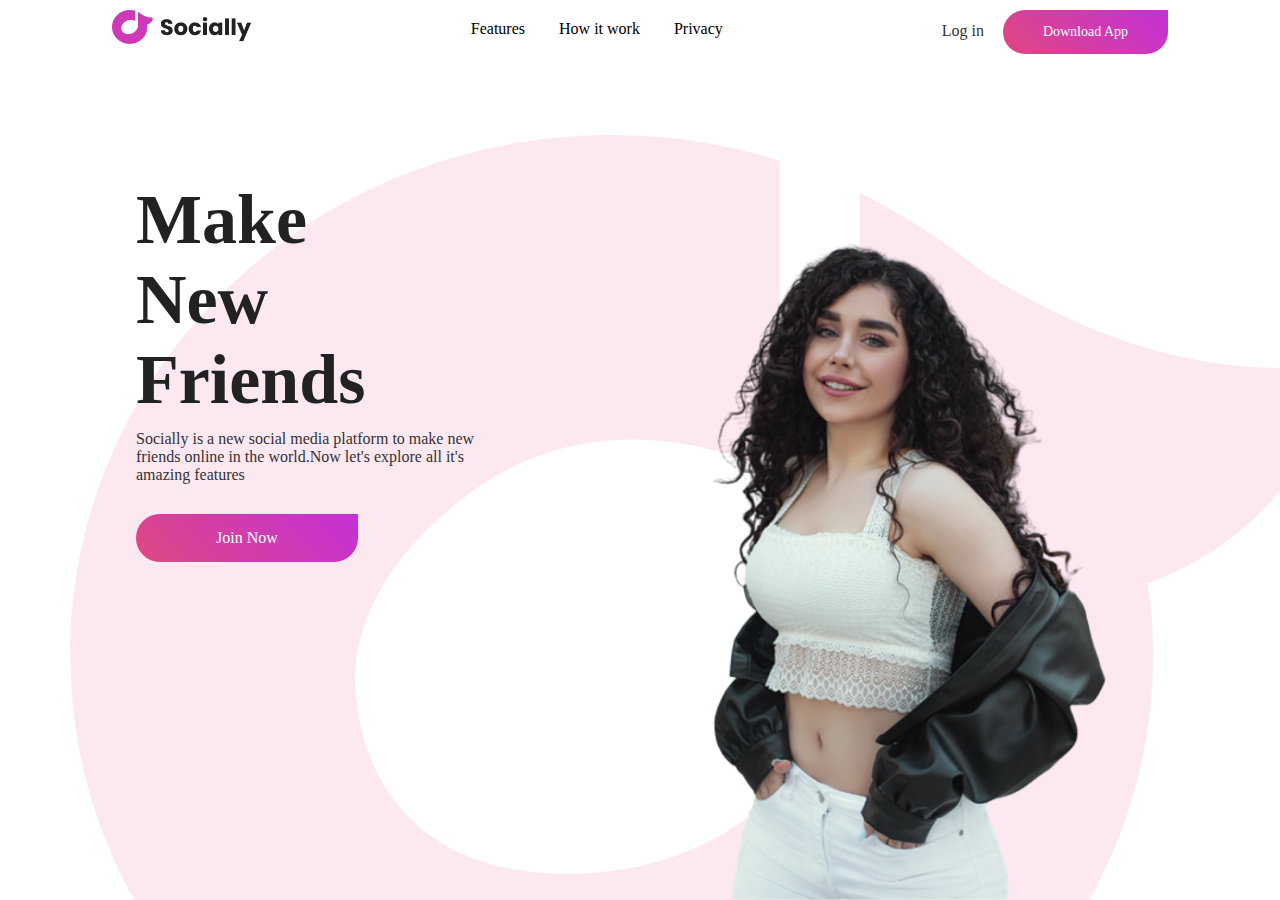
<file: Shopy_basic_web/index.html>
<!DOCTYPE html>
<html lang="en">
<head>
    <meta charset="UTF-8">
    <meta http-equiv="X-UA-Compatible" content="IE=edge">
    <meta name="viewport" content="width=device-width, initial-scale=1.0">
    <title>Document</title>
    <link rel="stylesheet" href="sofify_style.css">
</head>
<body>
    <div class="hero">
        <div class="navbar">

            <div class="logo">
                <img src="logo.png" alt="">
            </div>

            <div class="list">
                <ul>
                    <li> <a href="#">Features</a></li>
                    <li> <a href="#">How it work</a></li>
                    <li> <a href="#">Privacy</a></li>
                </ul>
            </div>

            <div class="right">
                <a href="#" class="logIn_btn">Log in</a>
                <a href="#"class="btn">Download App</a>
            </div>
        </div>

        <div class="containt">
            <h1>Make<br>New Friends</h1>
            <p>Socially is a new social media platform to make new friends online in the world.Now let's explore all it's amazing features</p>
            <a href="#" class="btn">Join Now</a>
        </div>
        <div class="img1">
            <img src="pic.png" class="img2">
        </div>
    </div>
</body>
</html>
</file>
<file: Shopy_basic_web/sofify_style.css>
*{
    padding:0;
    margin:0;
    box-sizing: border-box;
    list-style: none;
    text-decoration: none;
    
}
.hero{
    width: 100%;
    min-height: 100vh;
    background-image: url("back-image.png");
    background-position: center;
    background-size: cover;
    padding:10px 10px;
    overflow: hidden;
    position: relative;
}
.navbar{
    display: flex;
    flex-direction: row;
    justify-content: center;
    justify-content: space-around;
    
}
.logo img{
    width: 140px;
}
.list ul li{
    display:inline-block;
    margin:10px 15px;  
}
.list ul li a{
color:black;

}
/* .right a{
    display:inline-block;
    margin:10px 10px;
     color:#333;
 font-weight:400;
} */
.logIn_btn{
text-decoration: none;
color:#333;
margin-right: 15px;
font-weight: 400;
}
.btn{
    display: inline-block;
    padding:14px 40px;
    color: #fff;
    background-image: linear-gradient(45deg,#df4881,#c430d7);
    font-size: 14px;
    border-radius: 30px;
border-top-right-radius:0;
transition: 0.5s;
}
.containt{
    padding:10%;
    max-width: 600px;
    
}
.containt h1{
    font-size: 70px;
    color:#222;
}
.containt p{
    margin:10px 0 30px;
    color:#333;
}
.containt .btn{
    padding:15px 80px;
    font-size:16px;
}
.btn:hover{
    border-top-right-radius: 30px;
}
.img2{
    width: 530px;
    position:absolute;
    bottom: 0;
    right: 10%;

}
</file>
